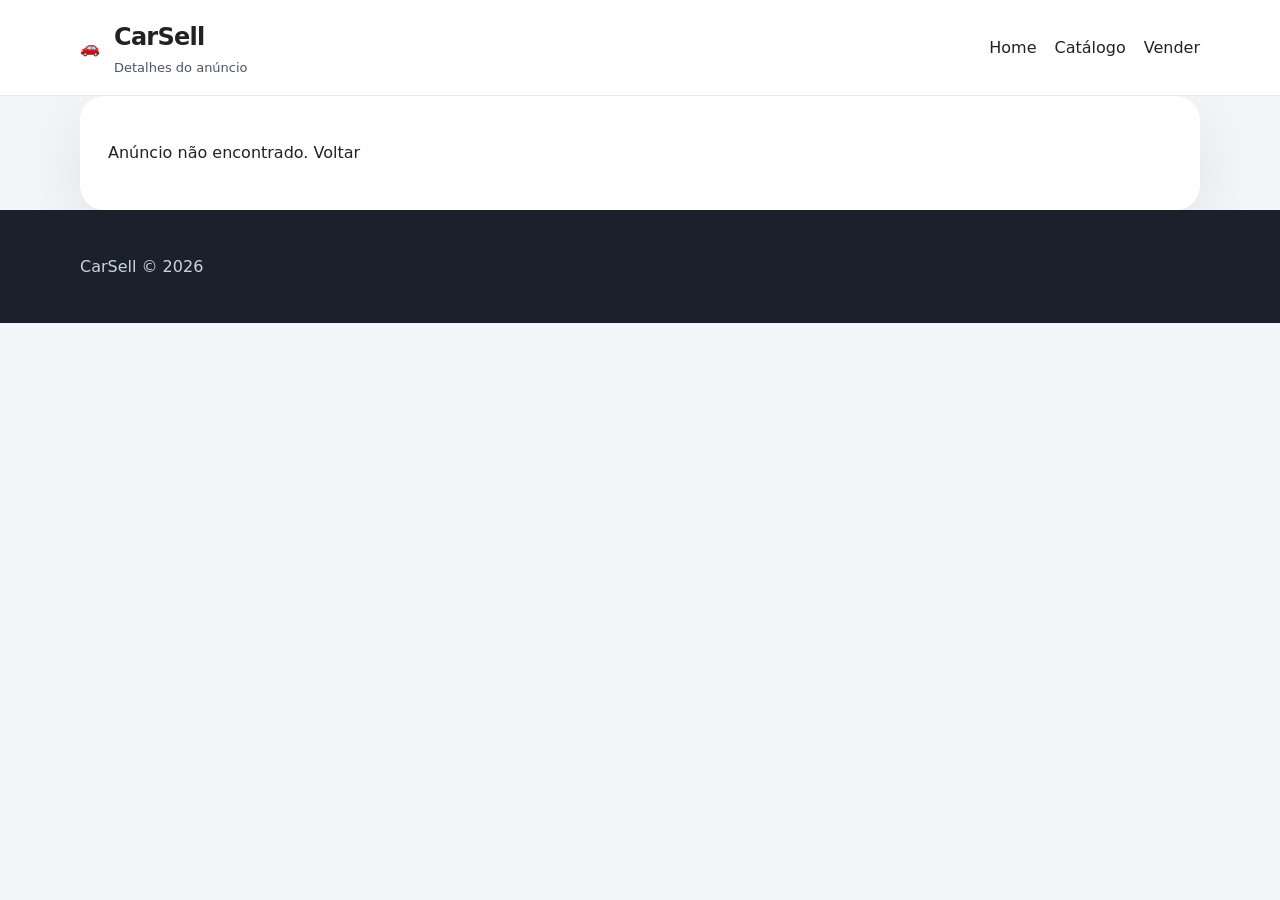
<file: frontend/car.html>
<!DOCTYPE html>
<html lang="pt-BR">
  <head>
    <meta charset="UTF-8" />
    <meta name="viewport" content="width=device-width, initial-scale=1.0" />
    <title>CarSell | Detalhe do Anúncio</title>
    <link rel="stylesheet" href="style.css" />
  </head>
  <body>
    <header class="site-header">
      <div class="container header-content">
        <div class="brand">
          <span>🚗</span>
          <div>
            <h1>CarSell</h1>
            <p>Detalhes do anúncio</p>
          </div>
        </div>

        <nav class="main-nav">
          <a href="index.html">Home</a>
          <a href="index.html#catalogo">Catálogo</a>
          <a href="vender.html">Vender</a>
        </nav>
      </div>
    </header>

    <main class="container">
      <section class="car-detail">
        <div id="carDetailContainer"></div>
      </section>
    </main>

    <footer class="site-footer">
      <div class="container footer-content">
        <p>CarSell © 2026</p>
      </div>
    </footer>

    <script src="theme.js"></script>
    <script>
      const container = document.getElementById('carDetailContainer');
      const raw = localStorage.getItem('carsellSelectedCar');
      if (!raw) {
        container.innerHTML = `<div class="card"><p>Anúncio não encontrado. <a href="index.html">Voltar</a></p></div>`;
        throw new Error('No selected car');
      }

      const car = JSON.parse(raw);

      container.innerHTML = `
        <div class="card car-detail-card">
          <div class="car-detail-grid">
            <div class="car-detail-image">
              <img src="${car.imagem}" alt="${car.marca} ${car.modelo}" />
            </div>
            <div class="car-detail-body">
              <h2>${car.marca} ${car.modelo}</h2>
              <div class="car-badges">
                <span class="badge">${car.ano}</span>
                <span class="badge">${car.combustivel}</span>
                <span class="badge">${car.status}</span>
              </div>
              <p class="car-description">${car.descricao}</p>
              <p><strong>Quilometragem:</strong> ${car.quilometragem.toLocaleString()} km</p>
              <p><strong>Preço:</strong> ${car.preco.toLocaleString('pt-BR', { style: 'currency', currency: 'BRL' })}</p>
              <p><strong>Anunciante:</strong> ${car.anunciante || '—'}</p>
              <div class="form-actions">
                <a href="${car.artigo || car.imagem}" target="_blank" rel="noopener noreferrer" class="btn-secondary">Ver link da foto/artigo</a>
                <a href="index.html" class="btn-primary">Voltar</a>
              </div>
            </div>
          </div>
        </div>
      `;
    </script>
  </body>
</html>
</file>
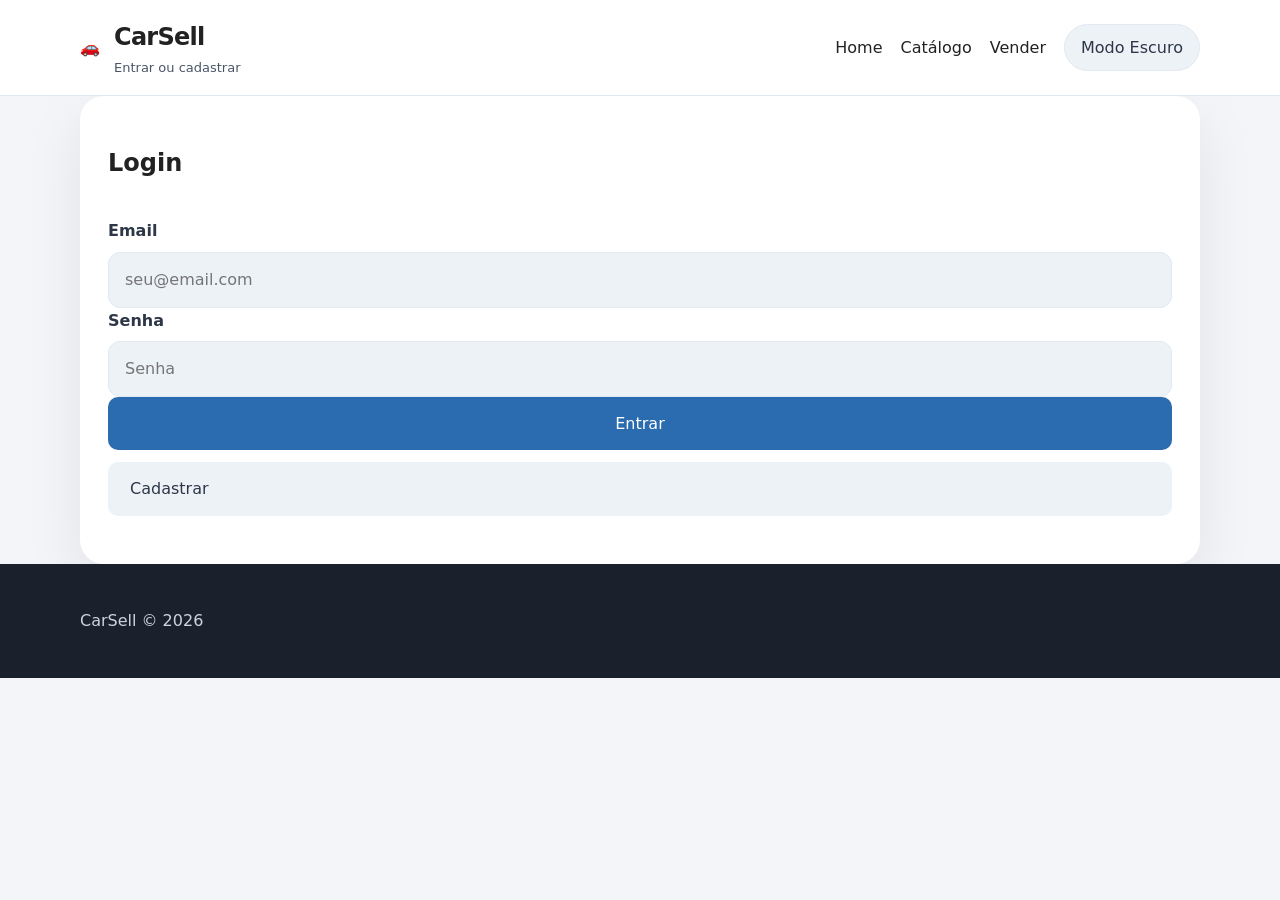
<file: frontend/login.html>
<!DOCTYPE html>
<html lang="pt-BR">
  <head>
    <meta charset="UTF-8" />
    <meta name="viewport" content="width=device-width, initial-scale=1.0" />
    <title>CarSell | Login</title>
    <link rel="stylesheet" href="style.css" />
  </head>
  <body>
    <header class="site-header">
      <div class="container header-content">
        <div class="brand">
          <span>🚗</span>
          <div>
            <h1>CarSell</h1>
            <p>Entrar ou cadastrar</p>
          </div>
        </div>

        <nav class="main-nav">
          <a href="index.html">Home</a>
          <a href="index.html#catalogo">Catálogo</a>
          <a href="vender.html">Vender</a>
          <button type="button" class="theme-switcher" id="themeSwitcher">Modo Escuro</button>
        </nav>
      </div>
    </header>

    <main class="container">
      <section class="auth-page">
        <div class="card form-card auth-page-card">
          <h2>Login</h2>
          <form id="loginFormPage">
            <div class="input-group">
              <label for="pageEmail">Email</label>
              <input type="email" id="pageEmail" placeholder="seu@email.com" required />
            </div>
            <div class="input-group">
              <label for="pagePassword">Senha</label>
              <input type="password" id="pagePassword" placeholder="Senha" required />
            </div>
            <div class="form-actions">
              <button type="submit" class="btn-primary">Entrar</button>
              <a href="register.html" class="btn-secondary">Cadastrar</a>
            </div>
            <p id="pageAuthMessage" class="form-message"></p>
          </form>
        </div>
      </section>
    </main>

    <footer class="site-footer">
      <div class="container footer-content">
        <p>CarSell © 2026</p>
      </div>
    </footer>

    <script src="theme.js"></script>
    <script>
      // Navegação mínima: tenta usar localStorage para autenticar
      const loginFormPage = document.getElementById('loginFormPage');
      const pageAuthMessage = document.getElementById('pageAuthMessage');

      loginFormPage.addEventListener('submit', (e) => {
        e.preventDefault();
        const email = document.getElementById('pageEmail').value.trim().toLowerCase();
        const password = document.getElementById('pagePassword').value;
        const users = JSON.parse(localStorage.getItem('carsellUsers') || '[]');
        const found = users.find((u) => u.email === email && u.password === password);
        if (!found) {
          pageAuthMessage.textContent = 'Conta não encontrada.';
          return;
        }
        localStorage.setItem('carsellCurrentUser', JSON.stringify(found));
        pageAuthMessage.textContent = 'Logado! Redirecionando...';
        setTimeout(() => (window.location.href = 'index.html'), 800);
      });
    </script>
  </body>
</html>
</file>
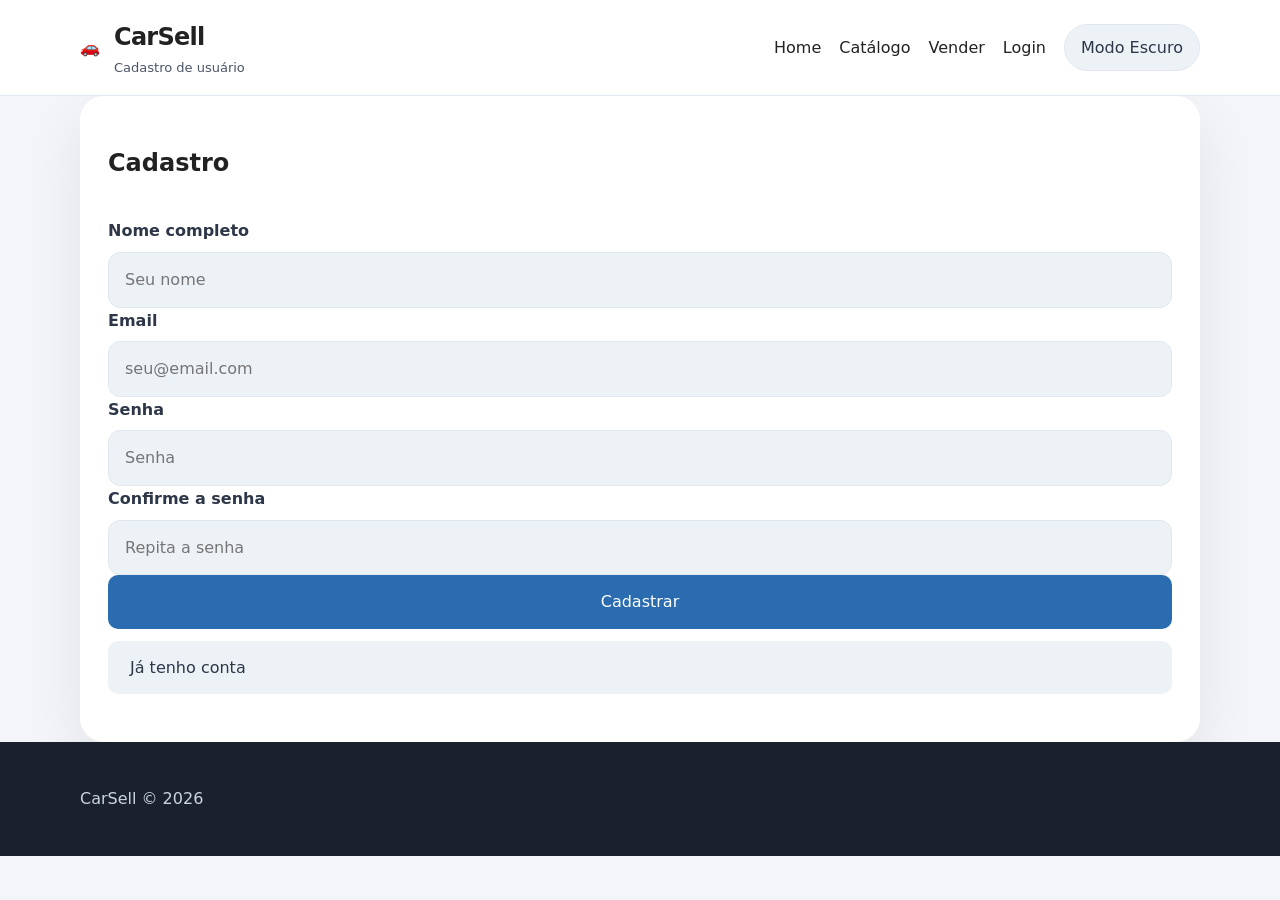
<file: frontend/register.html>
<!DOCTYPE html>
<html lang="pt-BR">
  <head>
    <meta charset="UTF-8" />
    <meta name="viewport" content="width=device-width, initial-scale=1.0" />
    <title>CarSell | Cadastro</title>
    <link rel="stylesheet" href="style.css" />
  </head>
  <body>
    <header class="site-header">
      <div class="container header-content">
        <div class="brand">
          <span>🚗</span>
          <div>
            <h1>CarSell</h1>
            <p>Cadastro de usuário</p>
          </div>
        </div>

        <nav class="main-nav">
          <a href="index.html">Home</a>
          <a href="index.html#catalogo">Catálogo</a>
          <a href="vender.html">Vender</a>
          <a href="login.html">Login</a>
          <button type="button" class="theme-switcher" id="themeSwitcher">Modo Escuro</button>
        </nav>
      </div>
    </header>

    <main class="container">
      <section class="auth-page">
        <div class="card form-card auth-page-card">
          <h2>Cadastro</h2>
          <form id="registerFormPage">
            <div class="input-group">
              <label for="registerName">Nome completo</label>
              <input type="text" id="registerName" placeholder="Seu nome" required />
            </div>
            <div class="input-group">
              <label for="registerEmail">Email</label>
              <input type="email" id="registerEmail" placeholder="seu@email.com" required />
            </div>
            <div class="input-group">
              <label for="registerPassword">Senha</label>
              <input type="password" id="registerPassword" placeholder="Senha" required />
            </div>
            <div class="input-group">
              <label for="registerPasswordConfirm">Confirme a senha</label>
              <input type="password" id="registerPasswordConfirm" placeholder="Repita a senha" required />
            </div>
            <div class="form-actions">
              <button type="submit" class="btn-primary">Cadastrar</button>
              <a href="login.html" class="btn-secondary">Já tenho conta</a>
            </div>
            <p id="registerAuthMessage" class="form-message"></p>
          </form>
        </div>
      </section>
    </main>

    <footer class="site-footer">
      <div class="container footer-content">
        <p>CarSell © 2026</p>
      </div>
    </footer>

    <script src="theme.js"></script>
    <script>
      const registerFormPage = document.getElementById('registerFormPage');
      const registerAuthMessage = document.getElementById('registerAuthMessage');

      registerFormPage.addEventListener('submit', (event) => {
        event.preventDefault();
        const name = document.getElementById('registerName').value.trim();
        const email = document.getElementById('registerEmail').value.trim().toLowerCase();
        const password = document.getElementById('registerPassword').value;
        const passwordConfirm = document.getElementById('registerPasswordConfirm').value;

        if (!name || !email || !password || !passwordConfirm) {
          registerAuthMessage.textContent = 'Preencha todos os campos.';
          return;
        }

        if (password !== passwordConfirm) {
          registerAuthMessage.textContent = 'As senhas não conferem.';
          return;
        }

        const users = JSON.parse(localStorage.getItem('carsellUsers') || '[]');
        const existingUser = users.find((user) => user.email === email);

        if (existingUser) {
          registerAuthMessage.textContent = 'Este email já está cadastrado. Faça login.';
          return;
        }

        const newUser = {
          id: Date.now().toString(),
          name,
          email,
          password,
        };

        users.push(newUser);
        localStorage.setItem('carsellUsers', JSON.stringify(users));
        localStorage.setItem('carsellCurrentUser', JSON.stringify(newUser));
        registerAuthMessage.textContent = 'Cadastro realizado! Redirecionando...';

        setTimeout(() => {
          window.location.href = 'index.html';
        }, 800);
      });
    </script>
  </body>
</html>
</file>
<file: frontend/style.css>
/* Global */
:root {
  font-family: Inter, system-ui, -apple-system, BlinkMacSystemFont, 'Segoe UI', sans-serif;
  color: #222;
  background: #f4f5f8;
  line-height: 1.6;

  --bg: #f4f5f8;
  --surface: #ffffff;
  --text: #222222;
  --muted: #4a5568;
  --border: #e2e8f0;
  --primary: #2b6cb0;
  --primary-contrast: #ffffff;
  --secondary: #edf2f7;
  --secondary-text: #2d3748;
  --shadow: 0 20px 60px rgba(15, 23, 42, 0.08);
  --hero-start: #667eea;
  --hero-end: #764ba2;
  --footer-bg: #1a202c;
  --footer-text: #cbd5e1;
}

[data-theme='dark'] {
  --bg: #0b1120;
  --surface: #111827;
  --text: #e2e8f0;
  --muted: #cbd5e1;
  --border: #374151;
  --primary: #60a5fa;
  --primary-contrast: #0f172a;
  --secondary: #1f2937;
  --secondary-text: #e2e8f0;
  --shadow: 0 24px 60px rgba(0, 0, 0, 0.45);
  --hero-start: #334155;
  --hero-end: #1e293b;
  --footer-bg: #020617;
  --footer-text: #94a3b8;
}

* {
  box-sizing: border-box;
}

body {
  margin: 0;
  min-height: 100vh;
  background: var(--bg);
  color: var(--text);
}

a {
  color: inherit;
  text-decoration: none;
}

button,
input,
textarea {
  font: inherit;
}

.theme-switcher {
  background: var(--secondary);
  color: var(--secondary-text);
  border: 1px solid var(--border);
  border-radius: 999px;
  padding: 10px 16px;
  transition: background 0.2s ease, color 0.2s ease, transform 0.2s ease;
}

.theme-switcher:hover {
  transform: translateY(-1px);
}

button {
  cursor: pointer;
}

img {
  max-width: 100%;
  height: auto;
  display: block;
}

.hidden {
  display: none !important;
}

.container {
  width: min(1120px, calc(100% - 32px));
  margin: 0 auto;
}

.site-header {
  background: var(--surface);
  border-bottom: 1px solid var(--border);
  position: sticky;
  top: 0;
  z-index: 50;
}

.header-content {
  display: flex;
  align-items: center;
  justify-content: space-between;
  gap: 16px;
  padding: 18px 0;
  flex-wrap: wrap;
}

.brand {
  display: flex;
  gap: 14px;
  align-items: center;
}

.logo-mark {
  width: 48px;
  height: 48px;
  display: grid;
  place-items: center;
  border-radius: 14px;
  background: #1f2937;
  color: #ffffff;
  font-weight: 700;
  font-size: 18px;
  box-shadow: 0 14px 30px rgba(15, 23, 42, 0.15);
}

.brand h1 {
  margin: 0;
  font-size: 24px;
  letter-spacing: -0.03em;
}

.brand p {
  margin: 4px 0 0;
  color: var(--muted);
  font-size: 13px;
  line-height: 1.3;
}

.main-nav {
  display: flex;
  gap: 18px;
  flex-wrap: wrap;
  align-items: center;
}

.nav-link,
.header-button {
  color: var(--muted);
  transition: color 0.2s;
  background: none;
  border: none;
  padding: 8px 10px;
}

.nav-link:hover,
.header-button:hover {
  color: #2b6cb0;
}

.hero {
  background: linear-gradient(135deg, var(--hero-start) 0%, var(--hero-end) 100%);
  color: white;
  padding: 50px 0;
}

.hero-grid {
  display: grid;
  gap: 30px;
  align-items: center;
}

.hero .eyebrow {
  margin: 0 0 12px;
  font-weight: 700;
  text-transform: uppercase;
  letter-spacing: 1px;
}

.hero h2 {
  margin: 0 0 18px;
  font-size: clamp(2rem, 4vw, 3.6rem);
  max-width: 640px;
}

.hero-copy {
  max-width: 600px;
  margin: 0 0 24px;
  font-size: 1rem;
  opacity: 0.92;
}

.btn-primary,
.btn-secondary {
  border: none;
  border-radius: 10px;
  padding: 14px 22px;
  cursor: pointer;
  transition: transform 0.2s ease, filter 0.2s ease;
}

.btn-primary {
  background: var(--primary);
  color: var(--primary-contrast);
}

.btn-primary:hover,
.btn-secondary:hover,
.theme-switcher:hover {
  filter: brightness(1.05);
  transform: translateY(-1px);
}

.btn-secondary {
  background: var(--secondary);
  color: var(--secondary-text);
}

.hero-image img {
  width: 100%;
  border-radius: 28px;
  display: block;
  object-fit: cover;
}

.search-section,
.auth-section,
.seller-section,
.about-section {
  padding: 28px 0;
}

.search-section {
  background: var(--surface);
  margin-top: -36px;
  border-radius: 24px;
  box-shadow: var(--shadow);
  padding: 28px 24px;
}

.search-section h2,
.section-header h2 {
  margin: 0 0 18px;
  font-size: 1.6rem;
}

.filters-form,
.form-card {
  display: grid;
  gap: 16px;
}

.filters-form input,
.input-group input,
.input-group textarea {
  width: 100%;
  padding: 14px 16px;
  border: 1px solid var(--border);
  border-radius: 12px;
  background: var(--secondary);
  color: var(--text);
}

textarea {
  resize: vertical;
}

.actions,
.form-actions {
  display: grid;
  gap: 12px;
}

.section-header {
  display: flex;
  flex-wrap: wrap;
  justify-content: space-between;
  gap: 16px;
  align-items: center;
}

.section-header p {
  margin: 0;
  color: var(--muted);
}

.cars-grid {
  display: grid;
  gap: 24px;
  margin-top: 28px;
}

.car-card {
  background: var(--surface);
  border-radius: 24px;
  overflow: hidden;
  box-shadow: var(--shadow);
  display: flex;
  flex-direction: column;
}

.car-image {
  width: 100%;
  height: 160px;
  overflow: hidden;
}

.car-image img {
  width: 100%;
  height: 100%;
  object-fit: cover;
  transition: transform 0.3s ease;
}

.car-image img:hover {
  transform: scale(1.03);
}

.car-body {
  padding: 20px;
  display: flex;
  flex-direction: column;
  gap: 16px;
}

.car-title {
  margin: 0;
  font-size: 1.4rem;
}

.car-badges,
.input-row {
  display: flex;
  gap: 16px;
  flex-wrap: wrap;
}

.badge {
  background: var(--border);
  color: var(--text);
  border-radius: 999px;
  padding: 8px 14px;
  font-size: 0.88rem;
}

.car-description {
  margin: 0;
  color: var(--muted);
  flex: 1;
}

.car-meta {
  display: flex;
  gap: 14px;
  flex-wrap: wrap;
}

.car-price {
  font-size: 1.4rem;
  font-weight: 700;
  color: var(--primary);
}

.card {
  background: var(--surface);
  border-radius: 24px;
  padding: 28px;
  box-shadow: var(--shadow);
}

.form-card h3,
.auth-info h3 {
  margin-top: 0;
}

.auth-grid {
  display: grid;
  gap: 24px;
}

.input-group {
  display: grid;
  gap: 8px;
}

.input-group label {
  font-weight: 600;
  color: #2d3748;
}

.form-message {
  color: #2b6cb0;
  margin: 0;
  min-height: 20px;
}

.about-section {
  display: grid;
  gap: 24px;
}

.about-card {
  background: var(--surface);
  border-radius: 24px;
  padding: 28px;
  box-shadow: var(--shadow);
}

.site-footer {
  background: var(--footer-bg);
  color: var(--footer-text);
  padding: 28px 0;
}

.footer-content {
  display: flex;
  justify-content: space-between;
  align-items: center;
  gap: 16px;
}

.input-group input[type="file"] {
  padding: 10px;
  background: #f7fafc;
  border: 2px dashed #cbd5e1;
  border-radius: 12px;
  cursor: pointer;
}

.input-group input[type="file"]:hover {
  border-color: #2b6cb0;
  background: #edf2f7;
}

.image-preview-container {
  margin: 16px 0;
  display: flex;
  justify-content: center;
}

.image-preview {
  max-width: 100%;
  max-height: 300px;
  border-radius: 12px;
  box-shadow: 0 8px 20px rgba(15, 23, 42, 0.12);
  object-fit: contain;
}

@media (min-width: 768px) {
  .hero {
    padding: 70px 0;
  }

  .hero-grid {
    grid-template-columns: 1.2fr 1fr;
  }

  .car-image {
    height: 220px;
  }

  .filters-form {
    grid-template-columns: repeat(5, minmax(0, 1fr));
    align-items: end;
  }

  .actions {
    grid-column: span 2;
    grid-template-columns: repeat(2, minmax(0, 1fr));
  }

  .cars-grid {
    grid-template-columns: repeat(2, minmax(0, 1fr));
  }

  .about-section {
    grid-template-columns: repeat(3, minmax(0, 1fr));
  }

  .auth-grid {
    grid-template-columns: 1.5fr 1fr;
  }
}

@media (max-width: 767px) {
  .hero {
    padding: 32px 0;
  }

  .hero-image {
    display: none;
  }

  .search-section,
  .cars-section,
  .about-section,
  .auth-section {
    padding: 20px 0;
  }

  .car-image {
    height: 140px;
  }

  .car-body {
    padding: 18px;
  }

  .cars-grid {
    gap: 18px;
  }

  .filters-form {
    gap: 12px;
  }

  .btn-primary,
  .btn-secondary {
    width: 100%;
    padding: 12px 16px;
  }
}

@media (min-width: 1024px) {
  .cars-grid {
    grid-template-columns: repeat(3, minmax(0, 1fr));
  }
}
</file>
